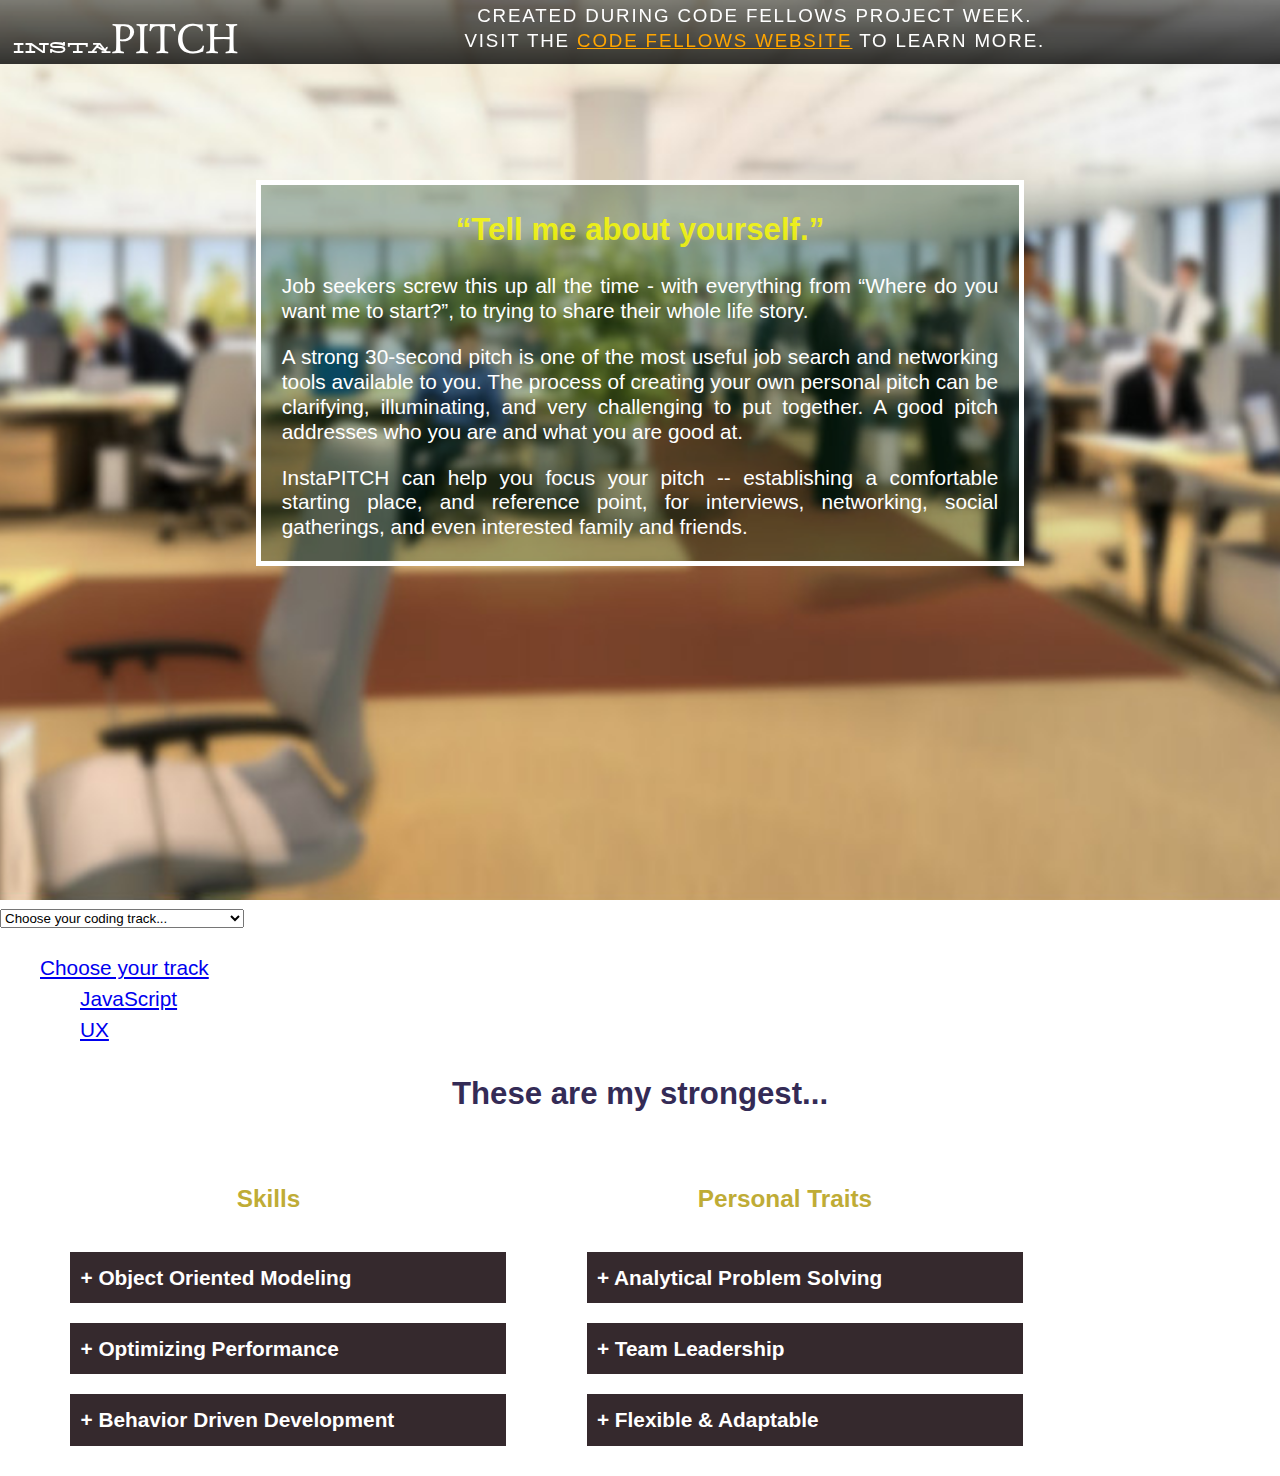
<file: index.html>
<!DOCTYPE html>

<html class="no-js">
  <head>
    <meta charset="utf-8">
    <meta http-equiv="X-UA-Compatible" content="IE=edge">
    <title>InstaPITCH</title>
    <link rel='stylesheet' type='text/css' href ="main.css">
  </head>
  <body>
    <header class="content">
      <nav role="banner" class="top_bar">
        <h1 class="top_bar_logo_insta">INSTA<span class="top_bar_logo_pitch">PITCH</span></h1>
        <p>Created during Code Fellows Project Week.</p>
        <p>Visit the <a class="text_link" href="http://codefellows.org" target="_blank">Code Fellows Website</a> to learn more.</p>
      </nav>
      <hgroup>
        <h2 class="hgroup">“Tell me about yourself.”</h2>
        <p>Job seekers screw this up all the time - with everything from “Where do you want me to start?”, to trying to share their whole life story. </p>
        <p>A strong 30-second pitch is one of the most useful job search and networking tools available to you. The process of creating your own personal pitch can be clarifying, illuminating, and very challenging to put together. A good pitch addresses who you are and what you are good at.</p>
        <p> InstaPITCH can help you focus your pitch -- establishing a comfortable starting place, and reference point, for interviews, networking, social gatherings, and even interested family and friends.
        </p>
      </hgroup>
    </header>
<!-- Dropdown Menu Test -->
      <section class="main clearfix">
          <select id="cd-dropdown" name="cd-dropdown" class="cd-select">
            <option value="-1" selected>Choose your coding track...</option>
            <option value="1">JavaScript</option>
            <option value="2">Front-End UX Design & Development</option>
            <option value="3">iOS Mobile Development</option>
            <option value="4">Python</option>
            <option value="4">Ruby on Rails</option>
          </select>
        </div>
      </section>
<!--     End Dropdown Menu Test -->

    <section class="dropdown-menu">
      <div class='track'>
              <ul>
                <li class='track__dropdown'><a href='#'><span>Choose your track</span></a>
              <ul>
                <li><a href='#'><span>JavaScript</span></a></li>
                <li class='last'><a href='#'><span>UX</span></a></li>
              </ul>
                </li>
              </ul>
            </div>
    </section>



<section class="section-buttons">
  <h2 class="main-buttons"> These are my strongest...</h2>
  <div class="col span_1_of_2">
  <h3 class="main-buttons">Skills</h3>
  <ul>
    <li><a href="#" class="section-buttons-a">+ Object Oriented Modeling</a></li>
    <li><a href="#" class="section-buttons-a">+ Optimizing Performance</a></li>
    <li><a href="#" class="section-buttons-a">+ Behavior Driven Development</a></li>
  </ul>
    </div>
  <div class="col span_2_of_2">
  <h3 class="main-buttons">Personal Traits</h3>
  <ul>
    <li><a href="#" class="section-buttons-a">+ Analytical Problem Solving</a></li>
    <li><a href="#" class="section-buttons-a">+ Team Leadership</a></li>
    <li><a href="#" class="section-buttons-a">+ Flexible & Adaptable</a></li>
  </ul>
    </div>
  </section>

<!--
<section class="section group">
  <h2> Prove it!</h2>
  <div class="col span_1_of_2">
  Evidence of a time you applied these skills from #1
  <ul>
    <li>1</li>
    <li>2</li>
    <li>3</li>
  </ul>
    </div>
  <div class="col span_2_of_2">
  Evidence of a time you applied these skills from #2
  <ul>
    <li>1</li>
    <li>2</li>
    <li>3</li>
  </ul>
    </div>
  </section> -->


</body>
</html>
</file>
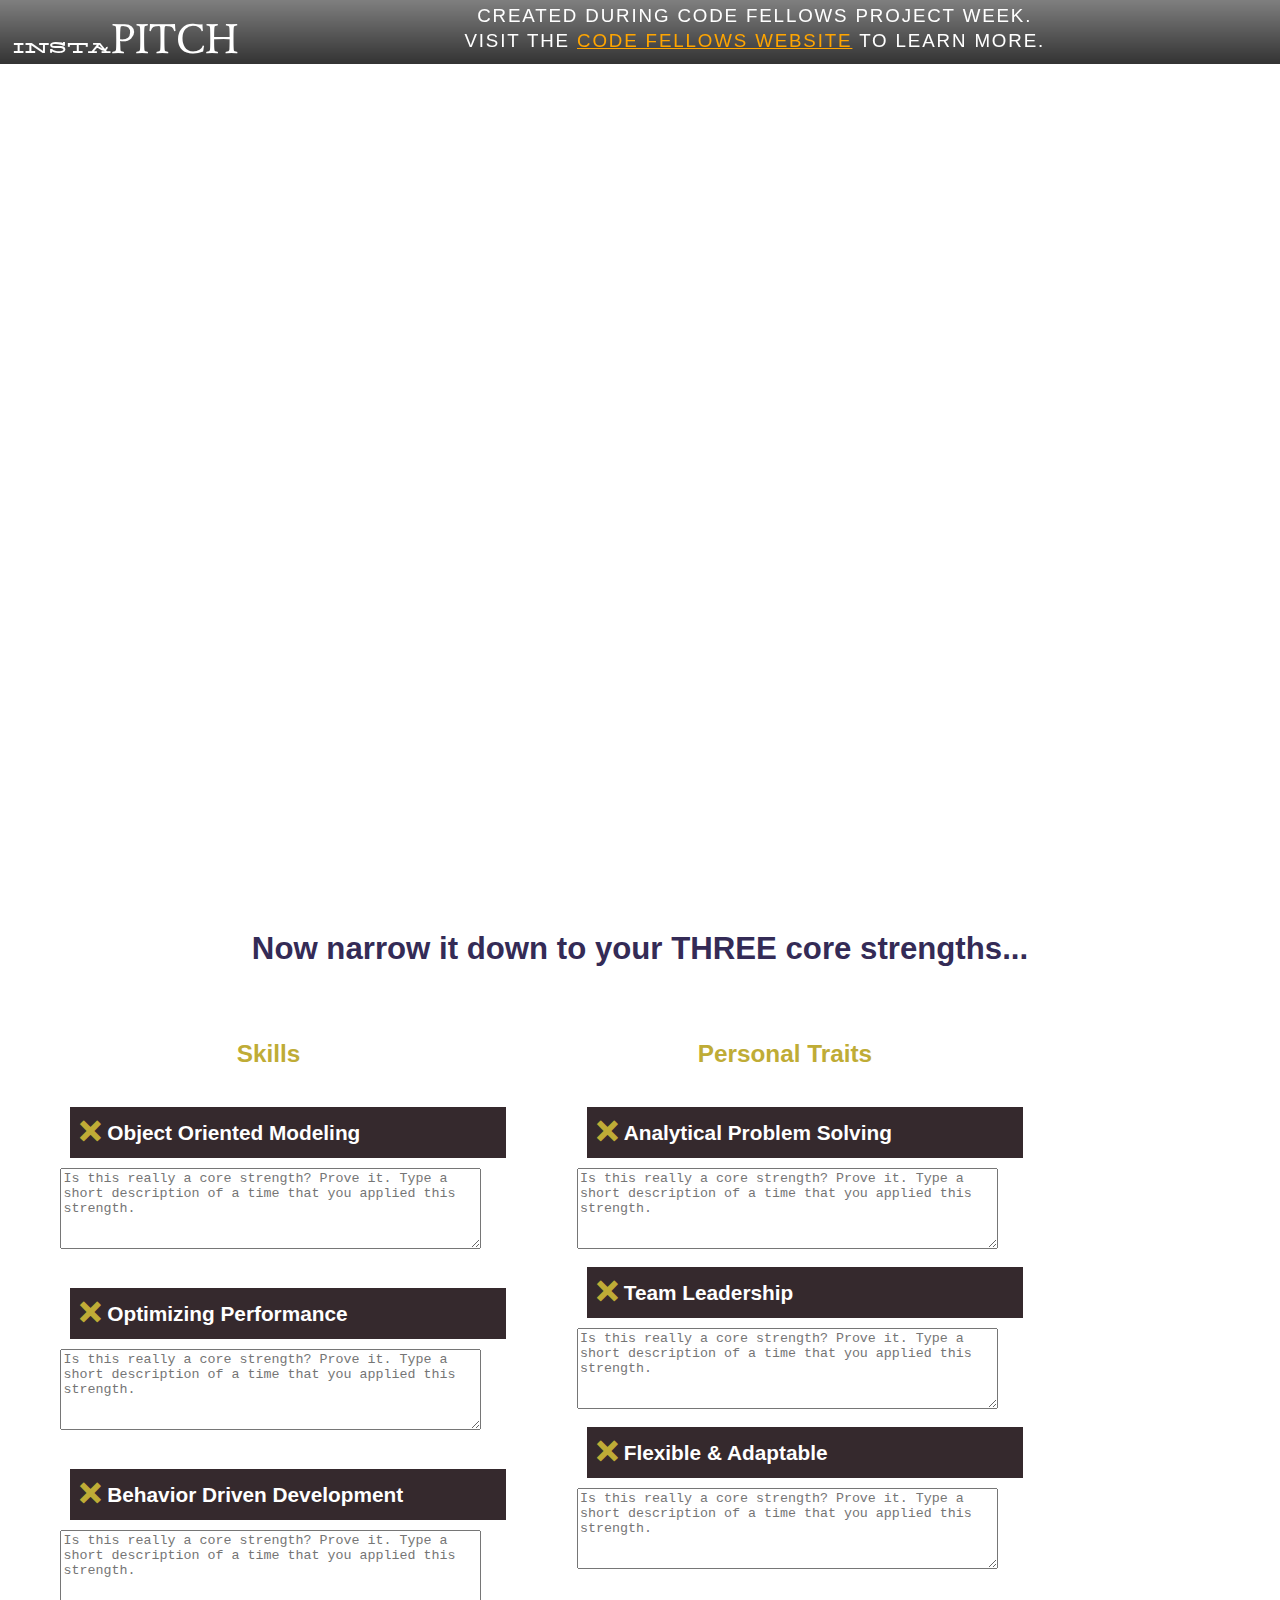
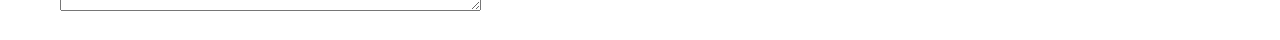
<file: index2.html>
<!DOCTYPE html>

<html class="no-js">
  <head>
    <meta charset="utf-8">
    <meta http-equiv="X-UA-Compatible" content="IE=edge">
    <title>InstaPITCH</title>
    <link rel='stylesheet' type='text/css' href ="main.css">
  </head>
  <body>
    <header>
      <nav role="banner" class="top_bar">
        <h1 class="top_bar_logo_insta">INSTA<span class="top_bar_logo_pitch">PITCH</span></h1>
        <p>Created during Code Fellows Project Week.</p>
        <p>Visit the <a class="text_link" href="http://codefellows.org" target="_blank">Code Fellows Website</a> to learn more.</p>
      </nav>
    </header>
    <section class="section-buttons">
      <h2 class="main-buttons"> Now narrow it down to your THREE core strengths...</h2>

      <div class="col span_1_of_2">
        <h3 class="main-buttons">Skills</h3>
        <ul>
          <li><a href="#" class="section-buttons-a"><span class="icon icon-close"></span> Object Oriented Modeling</a></li>
          <textarea rows=5 cols=50 class="m-contact-form--comment" placeholder="Is this really a core strength? Prove it. Type a short description of a time that you applied this strength."></textarea>
              <p></p>
          <li><a href="#" class="section-buttons-a"><span class="icon icon-close"></span> Optimizing Performance</a></li>
          <textarea rows=5 cols=50 class="m-contact-form--comment" placeholder="Is this really a core strength? Prove it. Type a short description of a time that you applied this strength."></textarea>
              <p></p>
          <li><a href="#" class="section-buttons-a"><span class="icon icon-close"></span> Behavior Driven Development</a></li>
          <textarea rows=5 cols=50 class="m-contact-form--comment" placeholder="Is this really a core strength? Prove it. Type a short description of a time that you applied this strength."></textarea>
              <p></p>
        </ul>
      </div>

      <div class="col span_2_of_2">
        <h3 class="main-buttons">Personal Traits</h3>
        <ul>
          <li><a href="#" class="section-buttons-a"><span class="icon icon-close"></span>  Analytical Problem Solving</a></li>
          <textarea rows=5 cols=50 class="m-contact-form--comment" placeholder="Is this really a core strength? Prove it. Type a short description of a time that you applied this strength."></textarea>
          <li><a href="#" class="section-buttons-a"><span class="icon icon-close"></span>  Team Leadership</a></li>
          <textarea rows=5 cols=50 class="m-contact-form--comment" placeholder="Is this really a core strength? Prove it. Type a short description of a time that you applied this strength."></textarea>
          <li><a href="#" class="section-buttons-a"><span class="icon icon-close"></span>  Flexible & Adaptable</a></li>
          <textarea rows=5 cols=50 class="m-contact-form--comment" placeholder="Is this really a core strength? Prove it. Type a short description of a time that you applied this strength."></textarea>
        </ul>
      </div>
    </section>

<!--
<section class="section group">
  <h2> Prove it!</h2>
  <div class="col span_1_of_2">
  Evidence of a time you applied these skills from #1
  <ul>
    <li>1</li>
    <li>2</li>
    <li>3</li>
  </ul>
    </div>
  <div class="col span_2_of_2">
  Evidence of a time you applied these skills from #2
  <ul>
    <li>1</li>
    <li>2</li>
    <li>3</li>
  </ul>
    </div>
  </section> -->


</body>
</html>
</file>
<file: main.css>
html, body {
  padding: 0;
  margin: 0;
  height: 100%;
}

html {
  font: 1em/1.5 "Lato", sans-serif;
  -webkit-font-smoothing: antialiased;
  -moz-osx-font-smoothing: grayscale;
  text-rendering: optimizelegibility;
}


body {
  font-size: 1.3em;
}

header {
  position: relative;
  height:100%;
}

header.content {
  background: url("office_blur.jpg") center no-repeat;
  background-size: cover;
}


/*header .content {
  position: absolute;
  top: 0;
  left: 0;
  right: 0;
  bottom: 0;

}*/

/*header h1, header h2 {
  margin: 0;
}*/
/*header h2 {
  text-transform: uppercase;
  margin-top: -.5em;
}*/




h2.hgroup {
  text-align: center;
  color: yellow;
  opacity: .8;
}

header hgroup {
  display: inline-block;
  text-align: justify;
  position: absolute;
  top: 20%;
  left: 20%;
  right: 20%;
  color: #fff;
  border: 5px solid #fff;
  padding: 0em 1em;
  line-height: 1.2;
  font-size: 1em;
  background-color: rgba(0, 50, 20, 0.3);

}

/*#track{

}*/


/*header .overlay {
  position: absolute;
  top: 0;
  right: 0;
  left: 0;
  bottom: 0;
  background:#333 center no-repeat;
  background-size: cover;
  z-index: 0;
  opacity: 0;  -webkit-filter: blur(4px);
}*/


/*banner{}
intro__mainimage{}
intro__blurb{}
intro_dropdown{}
strengths{}
strengths__mainimage{}
strengths__title{}
buttons{}
buttons__strengths{}
buttons__strengths__skills{}
buttons__strengths__traits{}
proven{}
proven__mainimage{}
proven__title{}
proven__input{}*/



/*.section {
  clear: both;
  padding: 0px;
  margin: 0px;
}*/

/*  COLUMN SETUP  */
.col {
  display: block;
  float:left;
  margin: 1% 0 1% 1.6%;
}
.col:first-child { margin-left: 0; }


/*  GROUPING  */
.group:before,
.group:after {
  content:"";
  display:table;
}
.group:after {
  clear:both;
}
.group {
    zoom:1; /* For IE 6/7 */
}

/*  GRID OF THREE  */
.span_3_of_3 {
  width: 100%;
}
.span_2_of_3 {
  width: 66.1%;
}
.span_1_of_3 {
  width: 32.2%;
}

/*TOP FIXED HEADER*/
.top_bar {
  color: white;
  position: fixed;
  z-index: 2;
  width: 100%;
  text-transform: uppercase;
  background: linear-gradient(rgba(0, 0, 0, 0.5), rgba(0, 0, 0, 0.8));
}


.top_bar_logo_insta {
  text-align: center;
  font: 1em "Silverfake";
  display: block;
  float:left;
  margin: 1% 0 0 1%;
}

.top_bar_logo_pitch {
    text-align: center;
    font: 2em "Average", serif;
}

.top_bar p {
  margin: .5em;
  font-size: 0.9em;
  text-align: center;
  letter-spacing: .1em;
  line-height: .8;
}
.top_bar a.text_link {
  text-decoration: underline;
  color: orange;
  }
h1.top_bar {
  font: black;
}

/*MAIN*/
.main-buttons {
  text-align: center;
}

h2.main-buttons {
  color: #342B56;
}

h3.main-buttons {
  color: #BFAC36;
}

/*BUTTON STYLE*/

li {
  list-style-type: none;
}

.section-buttons-a {
  display: inline-block;
  padding: 10px;
  margin: 10px;
  background: #35292D;
  width: 20em;
    /* Font styles */
  color: white;
  font-weight: bold;
  text-decoration: none;
}

.section-buttons-a:hover {
  background: #725963;
  color: white;
  font-weight: bold;
  text-decoration: none;
}


/*FONTS*/
@font-face {
    font-family: Average;
    src: url(fonts/Average-Regular.ttf);
}

@font-face {
    font-family: Silverfake;
    src: url(fonts/Silverfake.otf);
}


/*ICON FONTS*/

@font-face {
  font-family: 'icomoon';
  src: url('fonts/icomoon.eot');
}
@font-face {
  font-family: 'icomoon';
  src: url([data-uri]) format('truetype'),
     url([data-uri]) format('woff');
  font-weight: normal;
  font-style: normal;
}

.icon {
  font-family: 'icomoon';
  speak: none;
  font-style: normal;
  font-weight: normal;
  font-variant: normal;
  text-transform: none;
  line-height: 1;
  color: #BFAC36;

  /* Better Font Rendering =========== */
  -webkit-font-smoothing: antialiased;
  -moz-osx-font-smoothing: grayscale;
}

.icon-mail:before {
  content: "\e600";
}
.icon-minuscircle:before {
  content: "\e601";
}
.icon-minus2:before {
  content: "\e602";
}
.icon-pluscircle:before {
  content: "\e603";
}
.icon-plus2:before {
  content: "\e604";
}
.icon-envelope:before {
  content: "\e605";
}
.icon-bubble:before {
  content: "\e606";
}
.icon-user:before {
  content: "\e607";
}
.icon-spinner:before {
  content: "\e608";
}
.icon-wand:before {
  content: "\e609";
}
.icon-remove:before {
  content: "\e60a";
}
.icon-cancel-circle:before {
  content: "\e60b";
}
.icon-close:before {
  content: "\e60c";
}
.icon-minus:before {
  content: "\e60d";
}
.icon-plus:before {
  content: "\e60e";
}
.icon-loop:before {
  content: "\e60f";
}
.icon-plussmall:before {
  content: "\e610";
}
.icon-minussmall:before {
  content: "\e611";
}


/*  GO FULL WIDTH AT LESS THAN 480 PIXELS */

@media only screen and (max-width: 480px) {
  .col {
    margin: 1% 0 1% 0%;
  }
}

@media only screen and (max-width: 480px) {
  .span_3_of_3 {
    width: 100%;
  }
  .span_2_of_3 {
    width: 100%;
  }
  .span_1_of_3 {
    width: 100%;
  }
}*/
</file>
